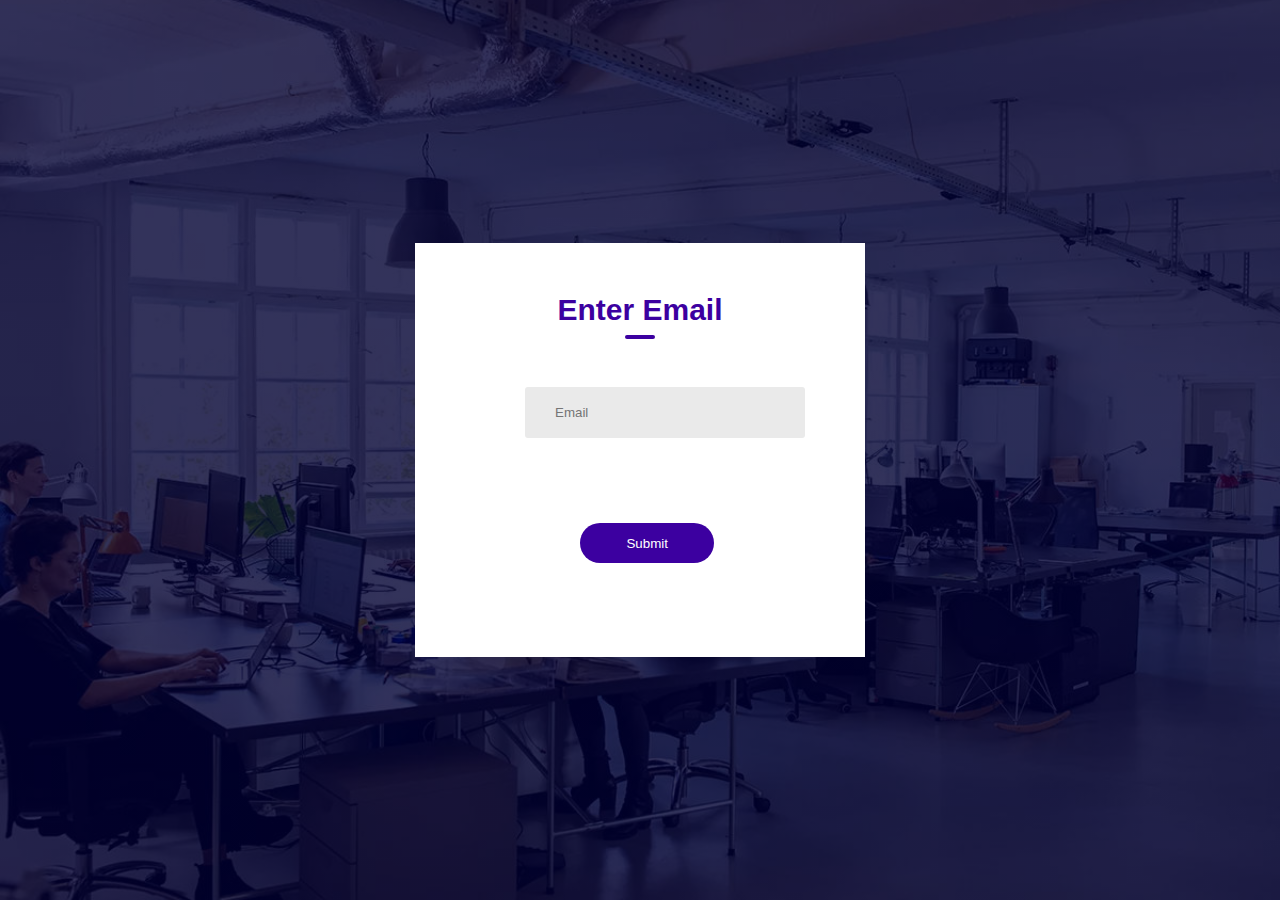
<file: web/email.html>
<!DOCTYPE html>
<!--
Click nbfs://nbhost/SystemFileSystem/Templates/Licenses/license-default.txt to change this license
Click nbfs://nbhost/SystemFileSystem/Templates/JSP_Servlet/Html.html to edit this template
-->
<html>
    <head>
        <title>TODO supply a title</title>
        <meta charset="UTF-8">
        <meta name="viewport" content="width=device-width, initial-scale=1.0">
        <link rel="stylesheet" type="text/css" href="email.css"><!-- comment --> 
        <script>
             function valiDateEmail()
            {
                
                 let reg=/^\w+([\.-]?\w+)*@\w+([\.-]?\w+)*(\.\w{2,3})+$/;
        let x=document.getElementById("email").value;
        let y=document.getElementById("p4");
        if(x==="")
        {
          
         
          y.innerHTML="It is a required field";
        }
        else{
          if(!reg.test(x))
          {
       
          y.innerHTML="Enter valid email format";
          }
          else{

          y.innerHTML="";
          }
      }
      
            }
            function onClick()
            {
                valiDateEmail();
            }
            </script>
    </head>
    <body>
        <div class="bg">
<div class="form">
    <h1 id="h">Enter Email</h1>
    <form action="http://localhost:8088/WebApplication2/email" method="post">
        <div class="input-group">
            
           
               <div class="input-field mb-3">
                <i class="fa-solid fa-envelope"></i>
                <input type="text" placeholder="Email" id="email" name="email">
                <div id="p4" style="font-size: 10px"></div>
            </div>
                    <div class="btn-field">
            <button type="submit"  id="signIn" onclick="onClick()">Submit</button>
           

        </div>
            

           
           
          
             
      
      
        </div>
    </form>

</div>
    </div>
        
    </body>
</html>
</file>
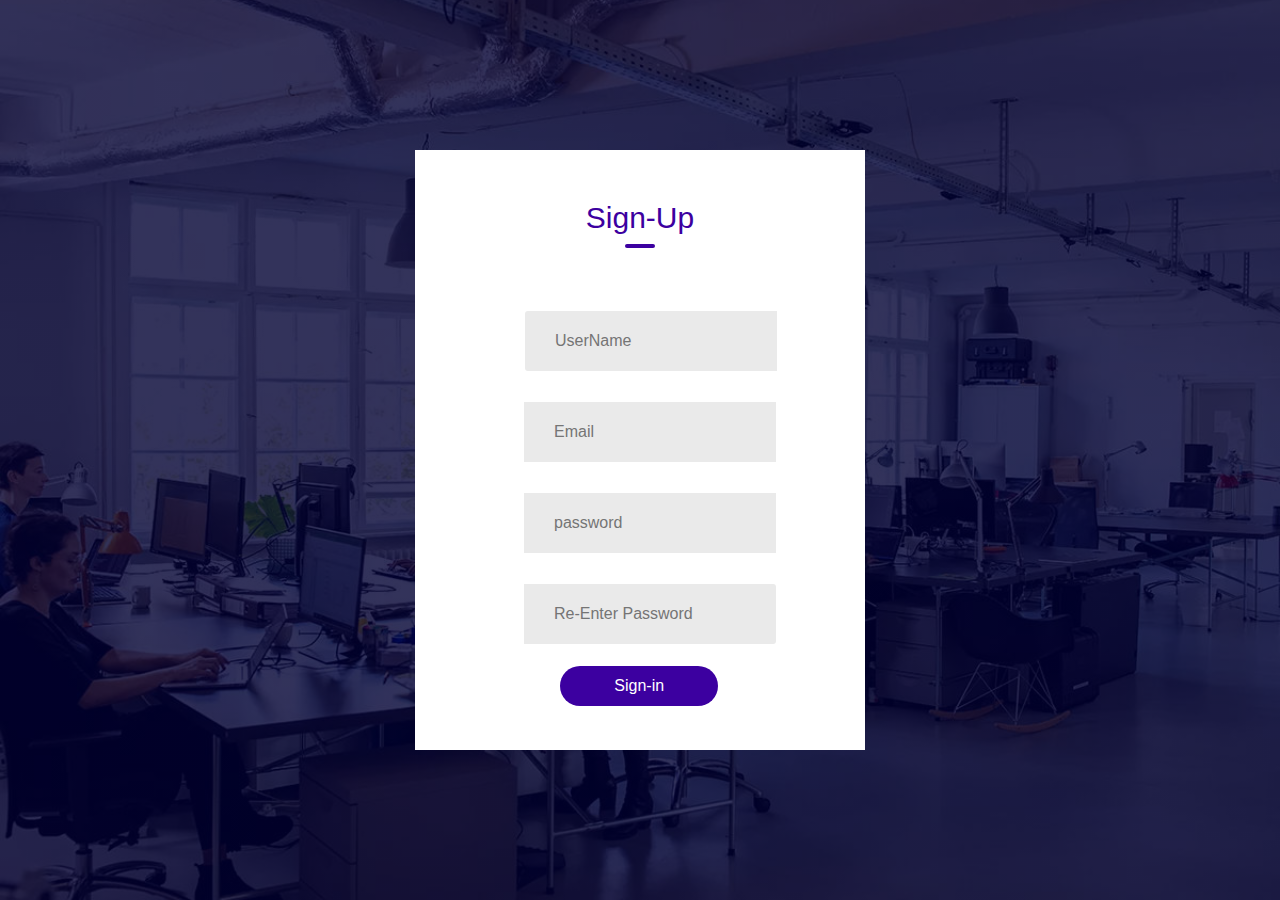
<file: web/login.html>
<!DOCTYPE html>
<!--
Click nbfs://nbhost/SystemFileSystem/Templates/Licenses/license-default.txt to change this license
Click nbfs://nbhost/SystemFileSystem/Templates/JSP_Servlet/Html.html to edit this template
-->
<html>
    <head>
        <title>TODO supply a title</title>
        <meta charset="UTF-8">
        <meta name="viewport" content="width=device-width, initial-scale=1.0">
        <link rel="stylesheet" type="text/css" href="login.css"><!-- comment -->
        <link rel="stylesheet" type="text/css" href="bootstrap.css"><!-- comment -->
        <script>
            function valiDateEmail()
            {
                
                 let reg=/^\w+([\.-]?\w+)*@\w+([\.-]?\w+)*(\.\w{2,3})+$/;
        let x=document.getElementById("email").value;
        let y=document.getElementById("p4");
        if(x==="")
        {
          
         
          y.innerHTML="It is a required field";
        }
        else{
          if(!reg.test(x))
          {
       
          y.innerHTML="Enter valid email format";
          }
          else{

          y.innerHTML="";
          }
      }
      
            }
            function checkPassWord()
            {
                let x=document.getElementById("password").value;
                let y=document.getElementById("reenter").value;
                if(x==="")
                {
                    document.getElementById("p5").innerHTML="It is a required field";
                }
                if(y==="")
                {
                                       document.getElementById("p6").innerHTML="It is a required field"; 
                }
                else
                {
                    if(x===y)
                    {
                       alert(x); 
                    }
                    else
                    {
                        document.getElementById("p6").innerHTML="Password doesn't match"
                    }
                }
                
            }
        function onClick()
        {
            
            valiDateEmail();
            checkPassWord();

        }
        function onClick1()
        {
        document.getElementById("h").innerHTML="SignUp";
        let x=document.getElementById("signUp");
        x.style.backgroundColor="#3c00a0";
        document.getElementById("signUp").style.color="#fff";
        document.getElementById("signIn").style.backgroundColor="#eaeaea";
        document.getElementById("signIn").style.color="#555";
        }
    </script>
    </head>
    <body>
            <div class="bg">
<div class="form">
    <h1 id="h">Sign-Up</h1>
    <form action="http://localhost:8088/WebApplication2/singIn" method="post">
        <div class="input-group">
            
            <div class="input-field mb-3">
                <i class="fa-solid fa-envelope"></i>
                <input type="text" placeholder="UserName" id="userName" name="userName">
            </div>
            <br><br>
               <div class="input-field mb-3">
                <i class="fa-solid fa-envelope"></i>
                <input type="text" placeholder="Email" id="email" name="email">
                <div id="p4" style="font-size: 10px"></div>
            </div>
            <br><br>

            <div class="input-field mb-3">
                <i class="fa-solid fa-lock" id="i1"></i>
                <input type="password" placeholder="password" id="password" name="password">
                  <p id="p5" style="font-size: 10px"></p>
            </div>
           
            <br><br><!-- <br><br> -->
             <div class="input-field mb-3">
                <i class="fa-solid fa-envelope"></i>
                <input type="password" placeholder="Re-Enter Password" id="reenter">
                    <p id="p6" style="font-size: 10px"></p>
            </div>
         
        </div>
      
        <div class="btn-field">
            <button type="submit"  id="signIn" onclick="onClick()">Sign-in</button>
           

        </div>
    </form>

</div>
    </div>
   
    </body>
</html>
</file>
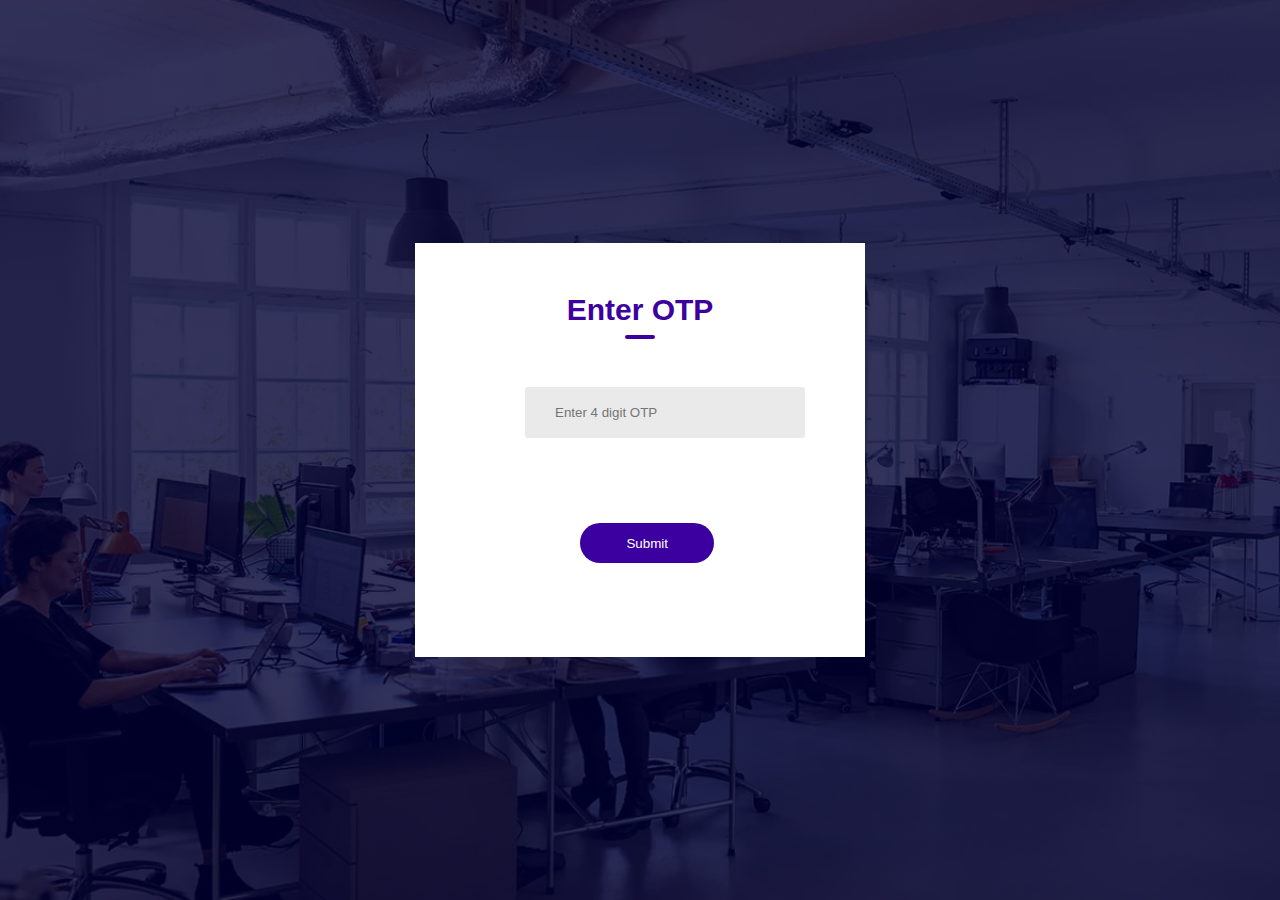
<file: web/otp.html>
<!DOCTYPE html>
<!--
Click nbfs://nbhost/SystemFileSystem/Templates/Licenses/license-default.txt to change this license
Click nbfs://nbhost/SystemFileSystem/Templates/JSP_Servlet/Html.html to edit this template
-->
<html>
    <head>
        <title>TODO supply a title</title>
        <meta charset="UTF-8">
        <meta name="viewport" content="width=device-width, initial-scale=1.0">
        <link rel="stylesheet" type="text/css" href="otp.css">
        <script>
            function onClick()
            {
                let a=document.getElementById("email").value;
                if(a==="")
                {
                    document.getElementById("p4").innerHTML="Enter otp sent to you!!";
                }
                
            }
            </script>
    </head>
    <body>
            <div class="bg">
<div class="form">
    <h1 id="h">Enter OTP</h1>
    <form action="resetPassword.html" method="post">
        <div class="input-group">
            
           
               <div class="input-field mb-3">
                <i class="fa-solid fa-envelope"></i>
                <input type="text" placeholder="Enter 4 digit OTP" id="email" name="otp">
                <div id="p4" style="font-size: 10px"></div>
            </div>
                    <div class="btn-field">
            <button type="submit"  id="signIn" onclick="onClick()">Submit</button>
           

        </div>
            

           
           
          
             
      
      
        </div>
    </form>

</div>
    </div>
    </body>
</html>
</file>
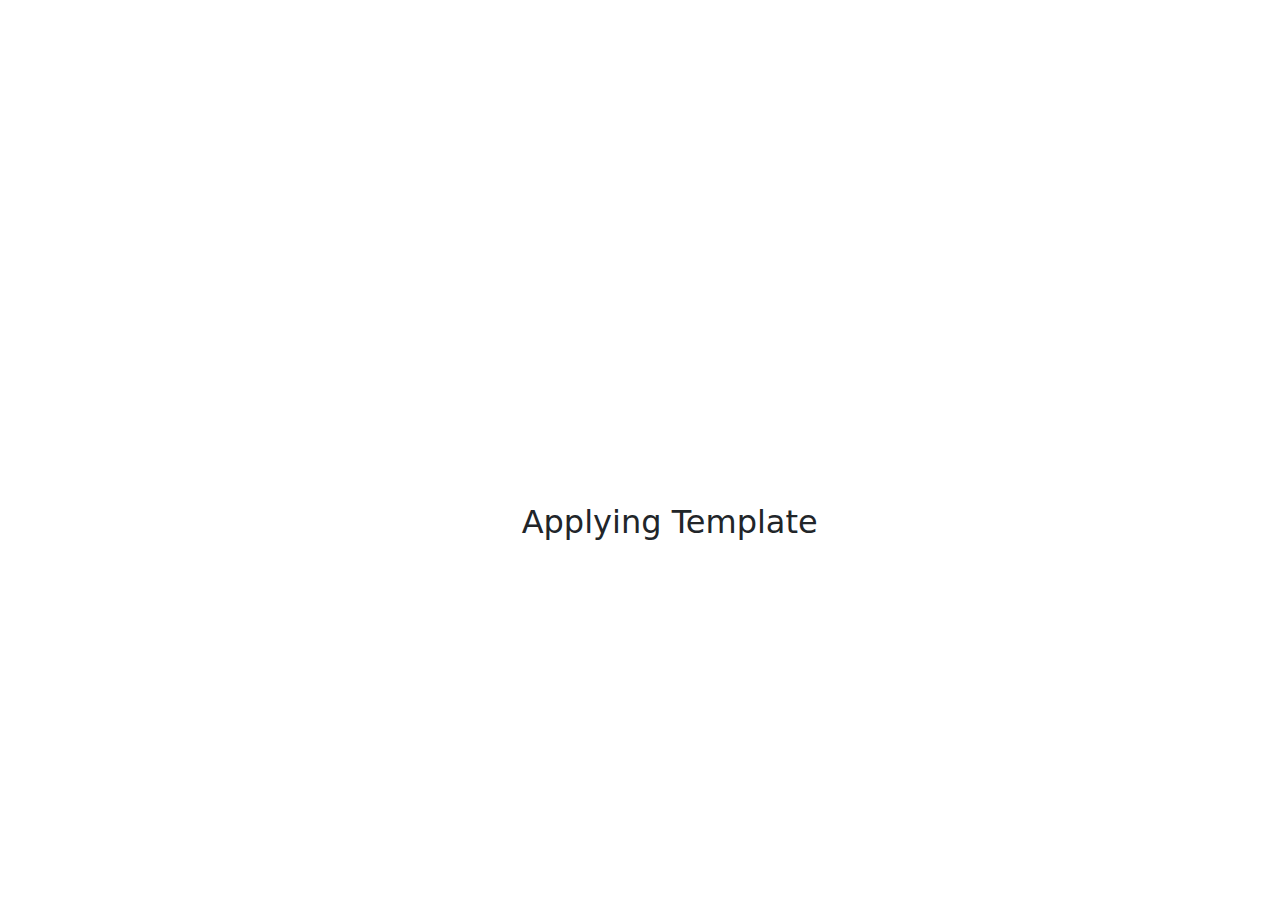
<file: web/preloader.html>
<!DOCTYPE html>
<!--
Click nbfs://nbhost/SystemFileSystem/Templates/Licenses/license-default.txt to change this license
Click nbfs://nbhost/SystemFileSystem/Templates/JSP_Servlet/Html.html to edit this template
-->
<html>
    <head>
        <title>TODO supply a title</title>
        <meta charset="UTF-8">
        <meta name="viewport" content="width=device-width, initial-scale=1.0">
         <link rel="stylesheet" type="text/css" href="preloader.css"><!-- comment -->
        <link rel="stylesheet" type="text/css" href="bootstrap.css">
         <script>
      function visible()
      {
        document.getElementById("d1").style.visibility='hidden';
        document.getElementById("d2").style.visibility='visible';
        setTimeout(reDirect,1000);
      }
      setTimeout(visible,4000);
          function reDirect()
      {
          const searchParams = new URLSearchParams(window.location.search);

        window.location.href = "webPage1.html?r="+searchParams;

      }
      
      </script>
    </head>
    <body>
     <div id="d1">
      
        <div class="spinner-grow text-warning" style="width: 3rem; height: 3rem;" role="status">
          <span class="visually-hidden">Loading...</span>
        </div>
        <div class="spinner-grow text-warning" style="width: 3rem; height: 3em;" role="status">
          <span class="visually-hidden">Loading...</span>
        </div>
        <div class="spinner-grow text-warning" style="width: 3rem; height: 3rem;" role="status">
          <span class="visually-hidden">Loading...</span>
        </div>
        <div class="spinner-grow text-warning" style="width: 3rem; height: 3rem;" role="status">
          <span class="visually-hidden">Loading...</span>
        </div>
        <div class="spinner-grow text-warning" style="width: 3rem; height: 3rem;" role="status">
          <span class="visually-hidden">Loading...</span>
        </div>
        <div class="spinner-grow text-warning" style="width: 3rem; height: 3rem;" role="status">
          <span class="visually-hidden">Loading...</span>
        </div>
        
        <div class="spinner-grow text-warning" style="width: 3rem; height: 3rem;" role="status" role="status">
          <span class="visually-hidden">Loading...</span>
        </div>
   <h2>Applying Template</h2>
   
      </div>
      <div id="d2">
        <img src="pictures/correct.png" id="i1">
        <h1>Template Applied Successfully</h1>
       </div>
      
    </body>
</html>
</file>
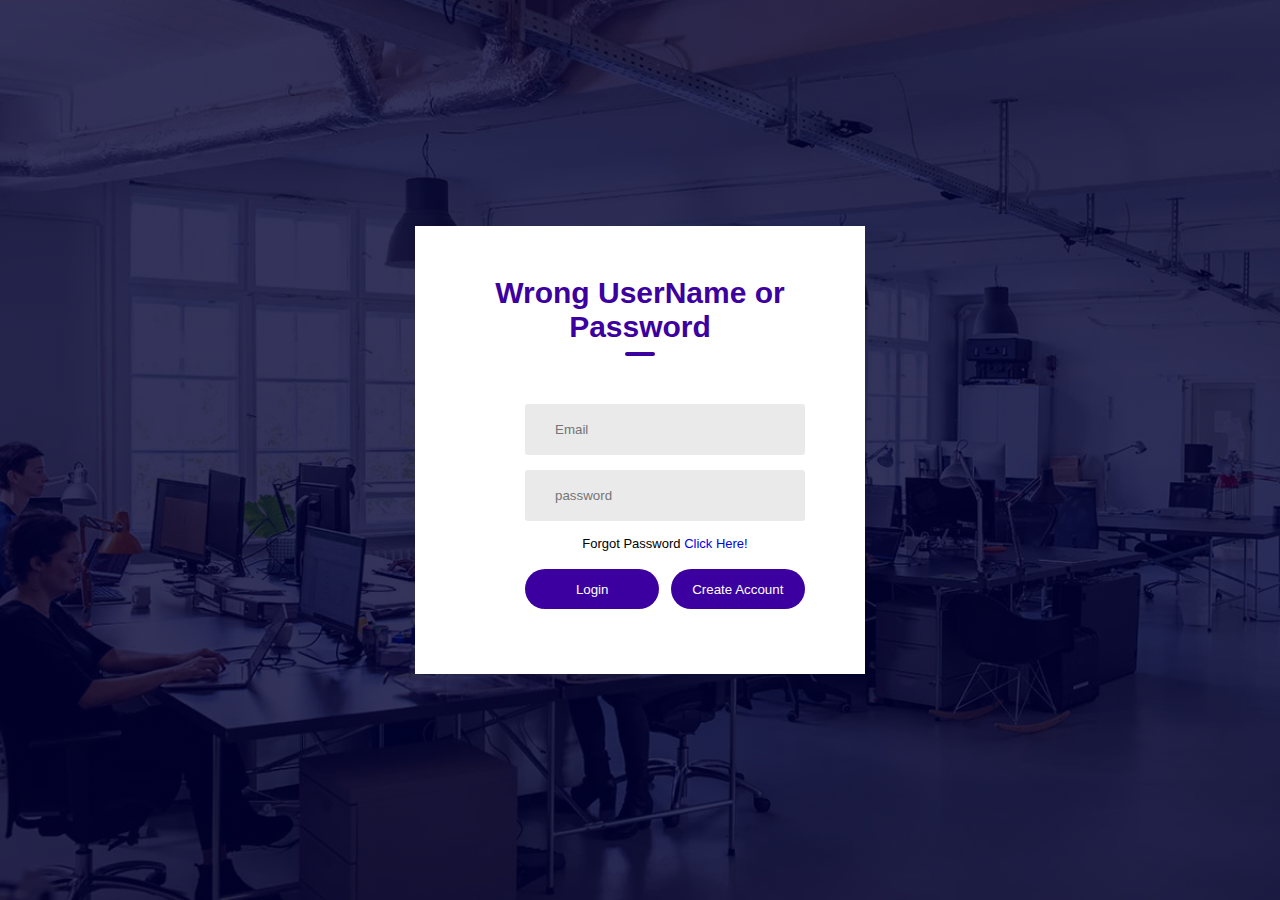
<file: web/relogin.html>
<!DOCTYPE html>
<!--
Click nbfs://nbhost/SystemFileSystem/Templates/Licenses/license-default.txt to change this license
Click nbfs://nbhost/SystemFileSystem/Templates/JSP_Servlet/Html.html to edit this template
-->
<html>
    <head>
        <title>TODO supply a title</title>
        <meta charset="UTF-8">
        <meta name="viewport" content="width=device-width, initial-scale=1.0">
        <link rel="stylesheet" type="text/css" href="signIn.css"><!-- comment -->
    <script><!-- comment -->
                    function valiDateEmail()
            {
                
                 let reg=/^\w+([\.-]?\w+)*@\w+([\.-]?\w+)*(\.\w{2,3})+$/;
        let x=document.getElementById("email").value;
        let y=document.getElementById("p4");
        if(x==="")
        {
          
         
          y.innerHTML="It is a required field";
        }
        else{
          if(!reg.test(x))
          {
       
          y.innerHTML="Enter valid email format";
          }
          else{

          y.innerHTML="";
          }
      }
      
            }
            function passWord(){
            let x=document.getElementById("password").value;
            if(x==="")
            {
                document.getElementById("p5").innerHTML="It is a required field";
            }
            }
            function onClick()
            {
              valiDateEmail();
              passWord();
              
            }
            </script><!-- comment -->
    </head>
    <body>
        <div class="bg">
<div class="form">
    <h1 id="h">Wrong UserName or Password</h1>
    <form action="http://localhost:8088/WebApplication2/regestration" method="post">
        <div class="input-group">
            
           
               <div class="input-field mb-3">
                <i class="fa-solid fa-envelope"></i>
                <input type="text" placeholder="Email" id="email" name="email">
                <div id="p4" style="font-size: 10px"></div>
            </div>
            

            <div class="input-field mb-3">
                <i class="fa-solid fa-lock" id="i1"></i>
                <input type="password" placeholder="password" id="password" name="password">
                  <p id="p5" style="font-size: 10px"></p>
            </div>
           
          
             
      
       <p>Forgot Password<a href="email.html"> Click Here!</a></p>
       <br>
        <div class="btn-field">
            <button type="button" id="signIn" onclick="onClick()">Login</button>
            <button type="button" id="signUp"><a href="login.html">Create Account</a></button>

        </div>
        </div>
    </form>

</div>
    </div>
   
    </body>
</html>
</file>
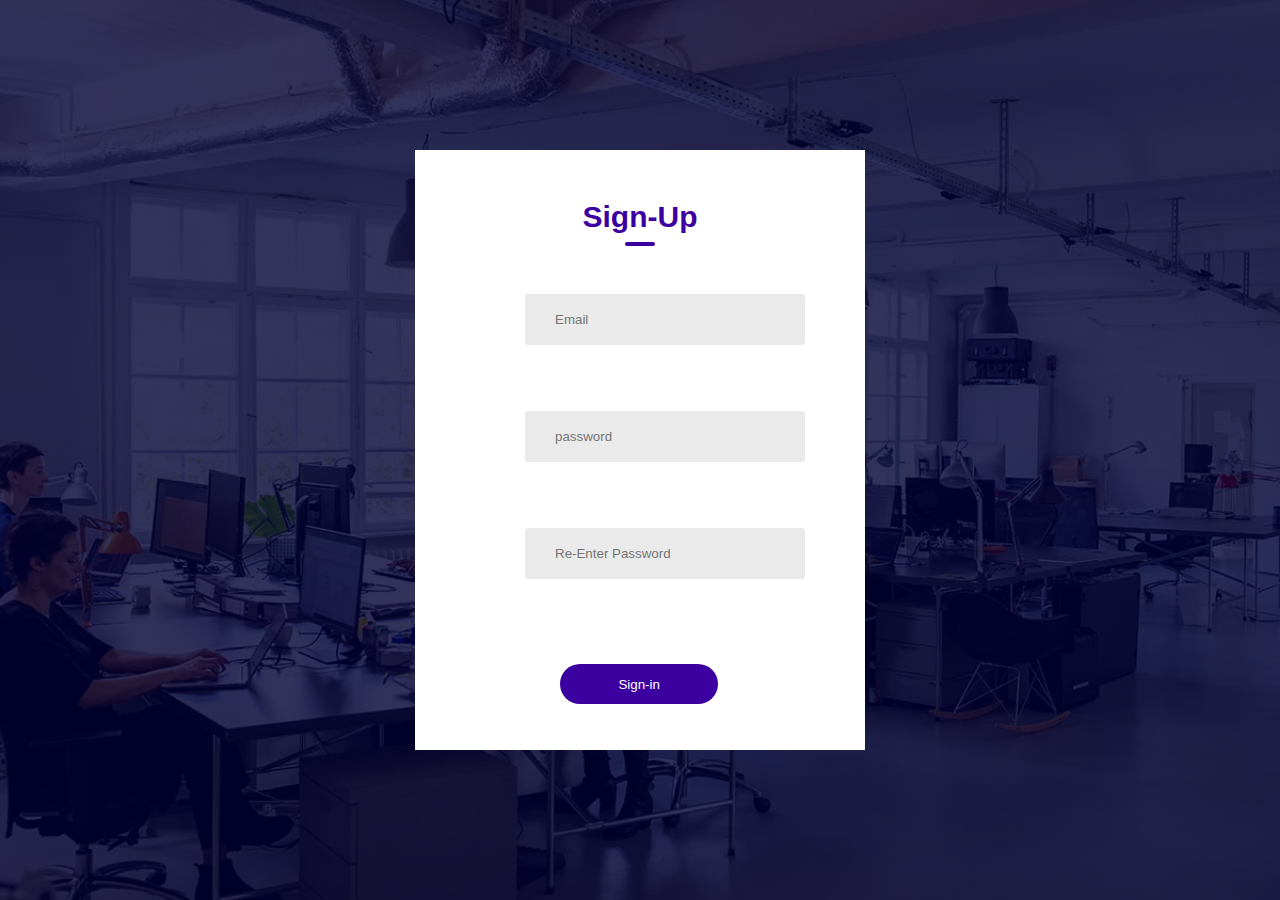
<file: web/resetPassword.html>
<!DOCTYPE html>
<!--
Click nbfs://nbhost/SystemFileSystem/Templates/Licenses/license-default.txt to change this license
Click nbfs://nbhost/SystemFileSystem/Templates/JSP_Servlet/Html.html to edit this template
-->
<html>
    <head>
        <title>TODO supply a title</title>
        <meta charset="UTF-8">
        <meta name="viewport" content="width=device-width, initial-scale=1.0">
        <link rel="stylesheet" type="text/css" href="resetPassword.css"><!-- comment -->
    </head>
    <body>
          <div class="bg">
<div class="form">
    <h1 id="h">Sign-Up</h1>
    <form action="http://localhost:8088/WebApplication2/ResetPassWord" method="post">
        <div class="input-group">
            
        
               <div class="input-field mb-3">
                <i class="fa-solid fa-envelope"></i>
                <input type="text" placeholder="Email" id="email" name="email">
                <div id="p4" style="font-size: 10px"></div>
            </div>
            <br><br>

            <div class="input-field mb-3">
                <i class="fa-solid fa-lock" id="i1"></i>
                <input type="password" placeholder="password" id="password" name="password">
                  <p id="p5" style="font-size: 10px"></p>
            </div>
           
            <br><br><!-- <br><br> -->
             <div class="input-field mb-3">
                <i class="fa-solid fa-envelope"></i>
                <input type="password" placeholder="Re-Enter Password" id="reenter">
                    <p id="p6" style="font-size: 10px"></p>
            </div>
         
        </div>
      
        <div class="btn-field">
            <button type="submit"  id="signIn" onclick="onClick()">Sign-in</button>
           

        </div>
    </form>

</div>
    </div>
   
    </body>
</html>
</file>
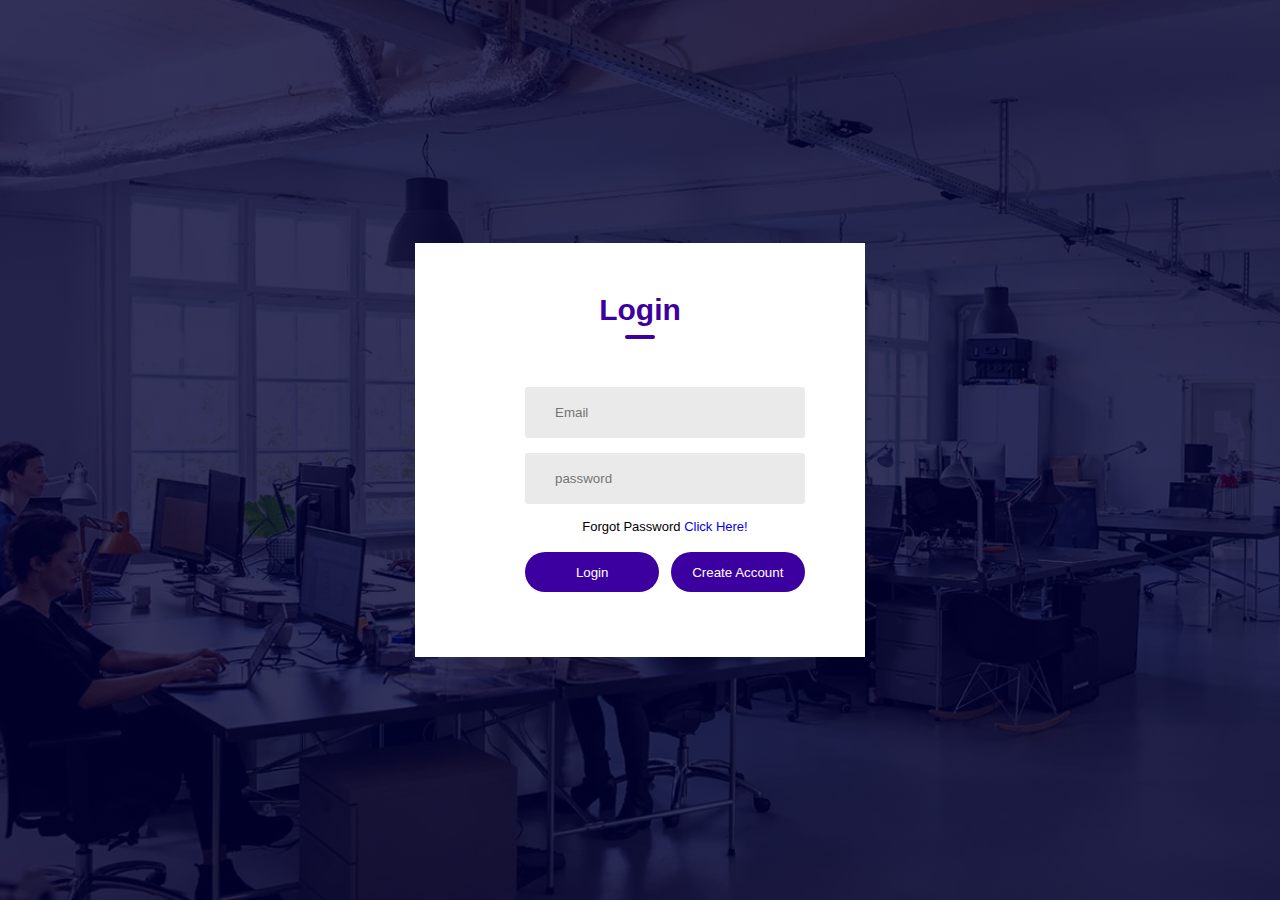
<file: web/signIn.html>
<!DOCTYPE html>
<!--
Click nbfs://nbhost/SystemFileSystem/Templates/Licenses/license-default.txt to change this license
Click nbfs://nbhost/SystemFileSystem/Templates/JSP_Servlet/Html.html to edit this template
-->
<html>
    <head>
        <title>TODO supply a title</title>
        <meta charset="UTF-8">
        <meta name="viewport" content="width=device-width, initial-scale=1.0">
        <link rel="stylesheet" type="text/css" href="signIn.css"><!-- comment -->
            <script><!-- comment -->
                    function valiDateEmail()
            {
                
                 let reg=/^\w+([\.-]?\w+)*@\w+([\.-]?\w+)*(\.\w{2,3})+$/;
        let x=document.getElementById("email").value;
        let y=document.getElementById("p4");
        if(x==="")
        {
          
         
          y.innerHTML="It is a required field";
        }
        else{
          if(!reg.test(x))
          {
       
          y.innerHTML="Enter valid email format";
          }
          else{

          y.innerHTML="";
          }
      }
      
            }
            function passWord(){
            let x=document.getElementById("password").value;
            if(x==="")
            {
                document.getElementById("p5").innerHTML="It is a required field";
            }
            }
            function onClick()
            {
              valiDateEmail();
              passWord();
              
            }
            </script><!-- comment -->
    </head>
    <body>
        <div class="bg">
<div class="form">
    <h1 id="h">Login</h1>
    <form action="http://localhost:8088/WebApplication2/regestration" method="post">
        <div class="input-group">
            
           
               <div class="input-field mb-3">
                <i class="fa-solid fa-envelope"></i>
                <input type="text" placeholder="Email" id="email" name="email">
                <div id="p4" style="font-size: 10px"></div>
            </div>
            

            <div class="input-field mb-3">
                <i class="fa-solid fa-lock" id="i1"></i>
                <input type="password" placeholder="password" id="password" name="password">
                  <p id="p5" style="font-size: 10px"></p>
            </div>
           
          
             
      
       <p>Forgot Password<a href="email.html"> Click Here!</a></p>
       <br>
        <div class="btn-field">
            <button type="submit" id="signIn" onclick="onClick()">Login</button>
            <button type="button" id="signUp"><a href="login.html">Create Account</a></button>

        </div>
        </div>
    </form>

</div>
    </div>
    </body>
</html>
</file>
<file: web/email.css>
/*
Click nbfs://nbhost/SystemFileSystem/Templates/Licenses/license-default.txt to change this license
Click nbfs://nbhost/SystemFileSystem/Templates/JSP_Servlet/CascadeStyleSheet.css to edit this template
*/
/* 
    Created on : 06-Oct-2023, 11:10:57 pm
    Author     : HUDA
*/
*
{
    box-sizing: border-box;
    margin:0px;
    padding:0px;
    font-family:'Franklin Gothic Medium', 'Arial Narrow', Arial, sans-serif;
    
}
.bg
{
    width:100%;
    height:100vh;
    background-image: linear-gradient(rgba(0,0,50,0.8),rgba(0,0,50,0.8)),url("pictures/work.jpg");
    background-position: center;
    background-size: cover;
    position:relative;

}
.container
{
    margin:0px;
    padding:0px;
}
.form
{
width:90%;
max-width:450px;
position:absolute;
top:50%;
left:50%;
transform: translate(-50%,-50%);
background: #fff;
padding:50px 60px 70px;
text-align: center;

}
.form h1{
    font-size:30px;
    margin-bottom: 60px;
    color:#3c00a0;
    position:relative;
}
.form h1::after{
content:'';
width:30px;
height:4px;
border-radius: 3px;
background: #3c00a0;
position:absolute;
bottom:-12px;
left:50%;
transform: translateX(-50%);
}
.input-field{
background: #eaeaea;
margin:15px 0;
border-radius: 3px;
display:flex;
align-items: center;
}
input{
    width:100%;
    background: transparent;
    border:0;
    outline:0;
    padding:18px 15px;
}
.input-field i{
    margin-left:15px;
    color:#999;
}
.input-group
{
    margin-left:50px;
}
form p{
    
    font-size:13px;

}
form p a{
    text-decoration:none;
}
.btn-field{
    width:100%;
    display:flex;
    justify-content: space-between;
}
.btn-field button{
    flex-basis: 48%;
    background: #3c00a0;
    color:#fff;
    height:40px;
    border-radius:20px;
    border:0;
    outline: 0;
    cursor:pointer;
    transition: background 1s;
}
.input-group{
    height:200px;
}
.btn-field a{
    text-decoration:none;
    color:white;
}
#signIn
{
    position:relative;
    top:70px;
    left:55px;
}
</file>
<file: web/login.css>
/*
Click nbfs://nbhost/SystemFileSystem/Templates/Licenses/license-default.txt to change this license
Click nbfs://nbhost/SystemFileSystem/Templates/JSP_Servlet/CascadeStyleSheet.css to edit this template
*/
/* 
    Created on : 05-Oct-2023, 11:08:42 pm
    Author     : HUDA
*/
*
{
    box-sizing: border-box;
    margin:0px;
    padding:0px;
    font-family:'Franklin Gothic Medium', 'Arial Narrow', Arial, sans-serif;
    
}
.bg
{
    width:100%;
    height:100vh;
    background-image: linear-gradient(rgba(0,0,50,0.8),rgba(0,0,50,0.8)),url("pictures/work.jpg");
    background-position: center;
    background-size: cover;
    position:relative;

}
.container
{
    margin:0px;
    padding:0px;
}
.form
{
width:90%;
max-width:450px;
position:absolute;
top:50%;
left:50%;
transform: translate(-50%,-50%);
background: #fff;
padding:50px 60px 70px;
text-align: center;
height:600px;

}
.form h1{
    font-size:30px;
    margin-bottom: 60px;
    color:#3c00a0;
    position:relative;
}
.form h1::after{
content:'';
width:30px;
height:4px;
border-radius: 3px;
background: #3c00a0;
position:absolute;
bottom:-12px;
left:50%;
transform: translateX(-50%);
}
.input-field{
background: #eaeaea;
margin:15px 0;
border-radius: 3px;
display:flex;
align-items: center;
}
input{
    width:100%;
    background: transparent;
    border:0;
    outline:0;
    padding:18px 15px;
}
.input-field i{
    margin-left:15px;
    color:#999;
}
.input-group
{
    margin-left:50px;
}
form p{
    
    font-size:13px;

}
form p a{
    text-decoration:none;
}
.btn-field{
    width:100%;
    display:flex;
    justify-content: space-between;
}
.btn-field button{
    flex-basis: 48%;
    background: #3c00a0;
    color:#fff;
    height:40px;
    border-radius:20px;
    border:0;
    outline: 0;
    cursor:pointer;
    transition: background 1s;
    position:relative;
    top:150px;
}
.input-group{
    height:200px;
}
.btn-field button.disable{
    background-color:#eaeaea;
    color:#555;
}
#signIn
{
    position:relative;
    left:85px;
    top:170px;
    
}
</file>
<file: web/otp.css>
/*
Click nbfs://nbhost/SystemFileSystem/Templates/Licenses/license-default.txt to change this license
Click nbfs://nbhost/SystemFileSystem/Templates/JSP_Servlet/CascadeStyleSheet.css to edit this template
*/
/* 
    Created on : 06-Oct-2023, 11:49:21 pm
    Author     : HUDA
*/
*
{
    box-sizing: border-box;
    margin:0px;
    padding:0px;
    font-family:'Franklin Gothic Medium', 'Arial Narrow', Arial, sans-serif;
    
}
.bg
{
    width:100%;
    height:100vh;
    background-image: linear-gradient(rgba(0,0,50,0.8),rgba(0,0,50,0.8)),url("pictures/work.jpg");
    background-position: center;
    background-size: cover;
    position:relative;

}
.container
{
    margin:0px;
    padding:0px;
}
.form
{
width:90%;
max-width:450px;
position:absolute;
top:50%;
left:50%;
transform: translate(-50%,-50%);
background: #fff;
padding:50px 60px 70px;
text-align: center;

}
.form h1{
    font-size:30px;
    margin-bottom: 60px;
    color:#3c00a0;
    position:relative;
}
.form h1::after{
content:'';
width:30px;
height:4px;
border-radius: 3px;
background: #3c00a0;
position:absolute;
bottom:-12px;
left:50%;
transform: translateX(-50%);
}
.input-field{
background: #eaeaea;
margin:15px 0;
border-radius: 3px;
display:flex;
align-items: center;
}
input{
    width:100%;
    background: transparent;
    border:0;
    outline:0;
    padding:18px 15px;
}
.input-field i{
    margin-left:15px;
    color:#999;
}
.input-group
{
    margin-left:50px;
}
form p{
    
    font-size:13px;

}
form p a{
    text-decoration:none;
}
.btn-field{
    width:100%;
    display:flex;
    justify-content: space-between;
}
.btn-field button{
    flex-basis: 48%;
    background: #3c00a0;
    color:#fff;
    height:40px;
    border-radius:20px;
    border:0;
    outline: 0;
    cursor:pointer;
    transition: background 1s;
}
.input-group{
    height:200px;
}
.btn-field a{
    text-decoration:none;
    color:white;
}
#signIn
{
    position:relative;
    top:70px;
    left:55px;
}
</file>
<file: web/preloader.css>
/*
Click nbfs://nbhost/SystemFileSystem/Templates/Licenses/license-default.txt to change this license
Click nbfs://nbhost/SystemFileSystem/Templates/JSP_Servlet/CascadeStyleSheet.css to edit this template
*/
/* 
    Created on : 30-Oct-2023, 6:39:39 pm
    Author     : HUDA
*/
#d1
{
    
    position:absolute;
    top:50%;
    left:38%;
    text-align: center;
    

}
#i1
{
    height:500px;
    width:500px;
    
}
#d2
{
text-align: center;
visibility: hidden;
}
</file>
<file: web/signIn.css>
/*
Click nbfs://nbhost/SystemFileSystem/Templates/Licenses/license-default.txt to change this license
Click nbfs://nbhost/SystemFileSystem/Templates/JSP_Servlet/CascadeStyleSheet.css to edit this template
*/
/* 
    Created on : 06-Oct-2023, 12:37:11 am
    Author     : HUDA
*/
*
{
    box-sizing: border-box;
    margin:0px;
    padding:0px;
    font-family:'Franklin Gothic Medium', 'Arial Narrow', Arial, sans-serif;
    
}
.bg
{
    width:100%;
    height:100vh;
    background-image: linear-gradient(rgba(0,0,50,0.8),rgba(0,0,50,0.8)),url("pictures/work.jpg");
    background-position: center;
    background-size: cover;
    position:relative;

}
.container
{
    margin:0px;
    padding:0px;
}
.form
{
width:90%;
max-width:450px;
position:absolute;
top:50%;
left:50%;
transform: translate(-50%,-50%);
background: #fff;
padding:50px 60px 70px;
text-align: center;

}
.form h1{
    font-size:30px;
    margin-bottom: 60px;
    color:#3c00a0;
    position:relative;
}
.form h1::after{
content:'';
width:30px;
height:4px;
border-radius: 3px;
background: #3c00a0;
position:absolute;
bottom:-12px;
left:50%;
transform: translateX(-50%);
}
.input-field{
background: #eaeaea;
margin:15px 0;
border-radius: 3px;
display:flex;
align-items: center;
}
input{
    width:100%;
    background: transparent;
    border:0;
    outline:0;
    padding:18px 15px;
}
.input-field i{
    margin-left:15px;
    color:#999;
}
.input-group
{
    margin-left:50px;
}
form p{
    
    font-size:13px;

}
form p a{
    text-decoration:none;
}
.btn-field{
    width:100%;
    display:flex;
    justify-content: space-between;
}
.btn-field button{
    flex-basis: 48%;
    background: #3c00a0;
    color:#fff;
    height:40px;
    border-radius:20px;
    border:0;
    outline: 0;
    cursor:pointer;
    transition: background 1s;
}
.input-group{
    height:200px;
}
.btn-field a{
    text-decoration:none;
    color:white;
}
</file>
<file: web/resetPassword.css>
/*
Click nbfs://nbhost/SystemFileSystem/Templates/Licenses/license-default.txt to change this license
Click nbfs://nbhost/SystemFileSystem/Templates/JSP_Servlet/CascadeStyleSheet.css to edit this template
*/
/* 
    Created on : 07-Oct-2023, 12:34:20 am
    Author     : HUDA
*/
*
{
    box-sizing: border-box;
    margin:0px;
    padding:0px;
    font-family:'Franklin Gothic Medium', 'Arial Narrow', Arial, sans-serif;
    
}
.bg
{
    width:100%;
    height:100vh;
    background-image: linear-gradient(rgba(0,0,50,0.8),rgba(0,0,50,0.8)),url("pictures/work.jpg");
    background-position: center;
    background-size: cover;
    position:relative;

}
.container
{
    margin:0px;
    padding:0px;
}
.form
{
width:90%;
max-width:450px;
position:absolute;
top:50%;
left:50%;
transform: translate(-50%,-50%);
background: #fff;
padding:50px 60px 70px;
text-align: center;
height:600px;

}
.form h1{
    font-size:30px;
    margin-bottom: 60px;
    color:#3c00a0;
    position:relative;
}
.form h1::after{
content:'';
width:30px;
height:4px;
border-radius: 3px;
background: #3c00a0;
position:absolute;
bottom:-12px;
left:50%;
transform: translateX(-50%);
}
.input-field{
background: #eaeaea;
margin:15px 0;
border-radius: 3px;
display:flex;
align-items: center;
}
input{
    width:100%;
    background: transparent;
    border:0;
    outline:0;
    padding:18px 15px;
}
.input-field i{
    margin-left:15px;
    color:#999;
}
.input-group
{
    margin-left:50px;
}
form p{
    
    font-size:13px;

}
form p a{
    text-decoration:none;
}
.btn-field{
    width:100%;
    display:flex;
    justify-content: space-between;
}
.btn-field button{
    flex-basis: 48%;
    background: #3c00a0;
    color:#fff;
    height:40px;
    border-radius:20px;
    border:0;
    outline: 0;
    cursor:pointer;
    transition: background 1s;
    position:relative;
    top:150px;
}
.input-group{
    height:200px;
}
.btn-field button.disable{
    background-color:#eaeaea;
    color:#555;
}
#signIn
{
    position:relative;
    left:85px;
    top:170px;
    
}
</file>
